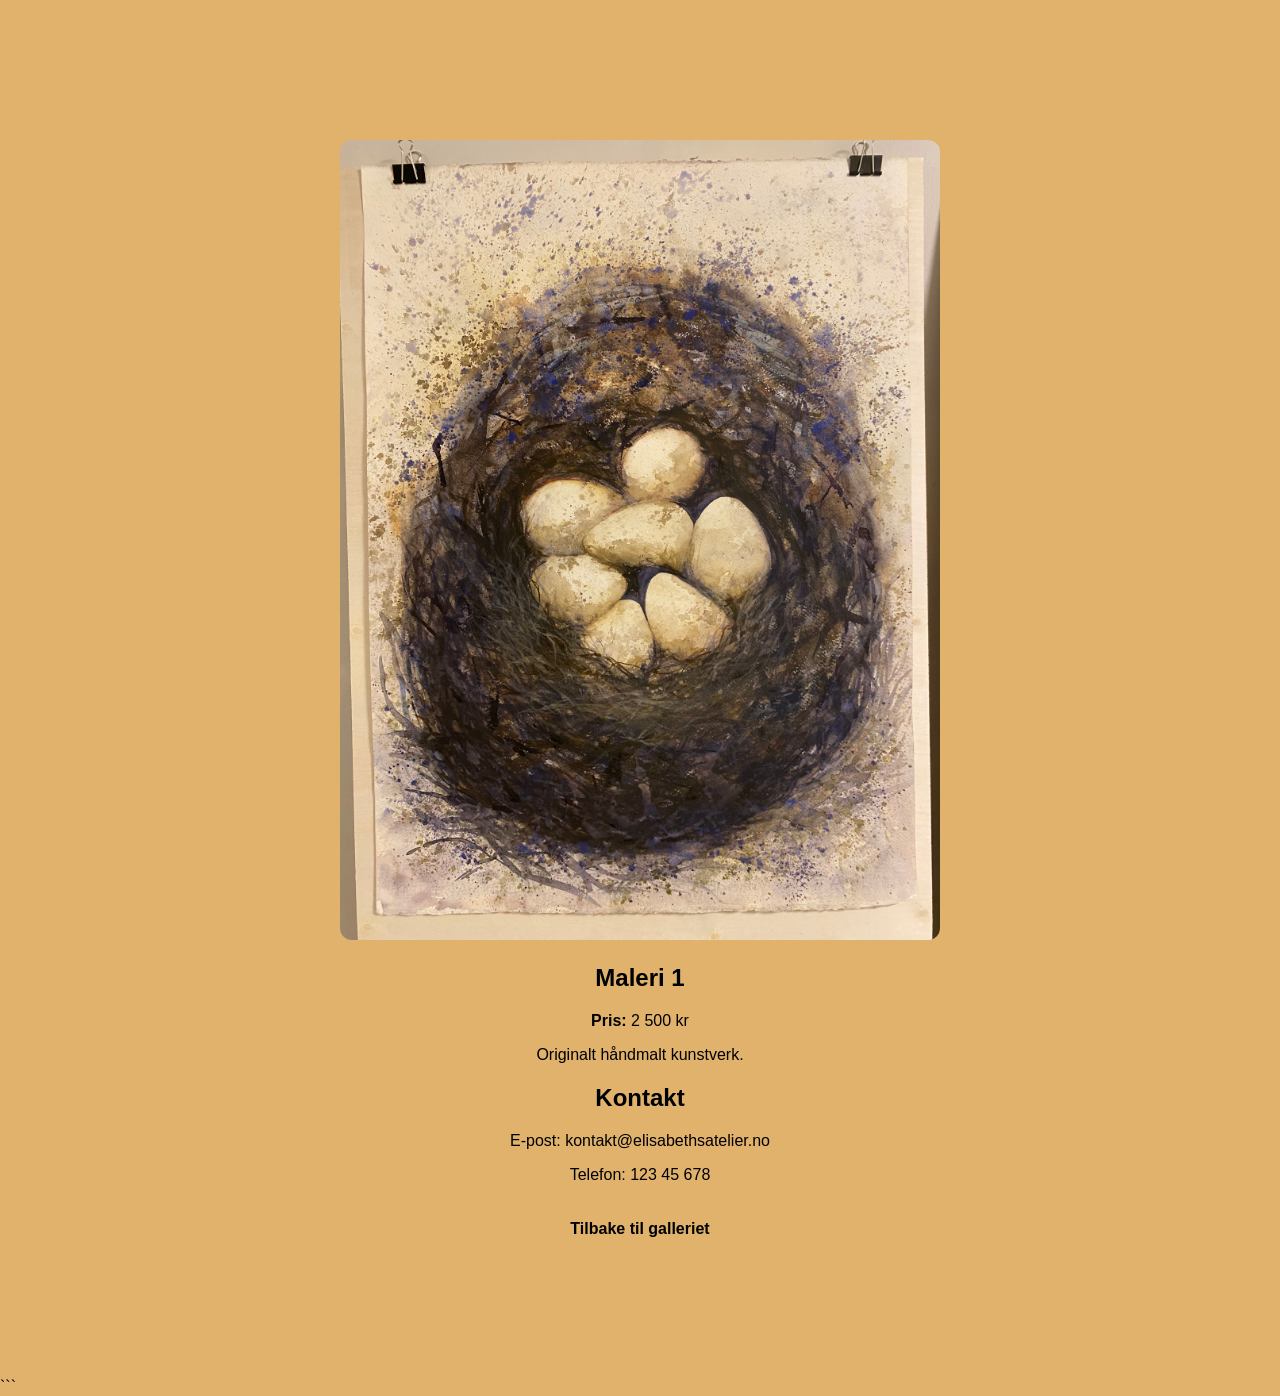
<file: maleri1.html>
<!DOCTYPE html>
<html lang="no">
<head>
  <meta charset="UTF-8">
  <meta name="viewport" content="width=device-width, initial-scale=1.0">
  <title>Maleri 1</title>

  <link rel="stylesheet" href="style.css">
</head>
<body>

<section class="painting-page">

  <img
    src="bilder/Fule_reir_mange_egg.jpeg"
    alt="Maleri 1">

  <h1>Maleri 1</h1>

  <p><strong>Pris:</strong> 2 500 kr</p>

  <p>
    Originalt håndmalt kunstverk.
  </p>

  <h2>Kontakt</h2>

  <p>E-post: kontakt@elisabethsatelier.no</p>

  <p>Telefon: 123 45 678</p>

  <a href="index.html">
    Tilbake til galleriet
  </a>

</section>

</body>
</html>
```
</file>
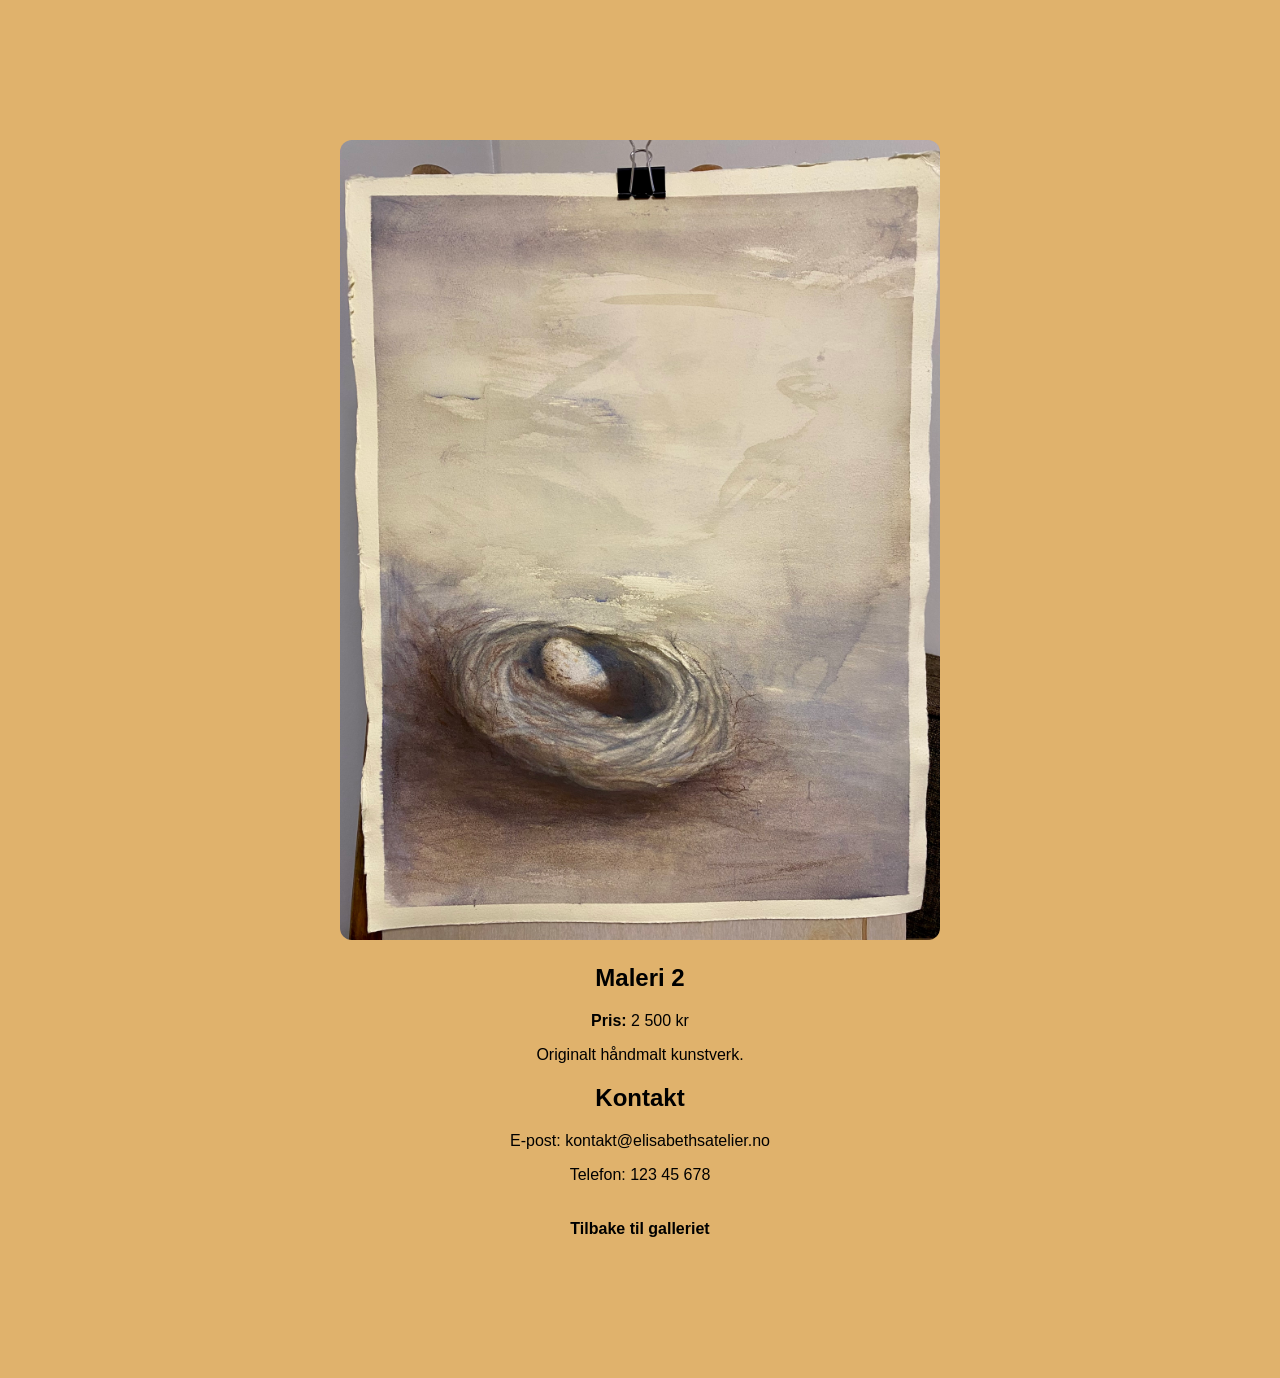
<file: maleri2.html>
<!DOCTYPE html>
<html lang="no">
<head>
  <meta charset="UTF-8">
  <meta name="viewport" content="width=device-width, initial-scale=1.0">
  <title>Maleri 2</title>

  <link rel="stylesheet" href="style.css">
</head>
<body>

<section class="painting-page">

  <img
    src="bilder/Fuler_reir_ett_egg.jpeg"
    alt="Maleri 2">

  <h1>Maleri 2</h1>

  <p><strong>Pris:</strong> 2 500 kr</p>

  <p>
    Originalt håndmalt kunstverk.
  </p>

  <h2>Kontakt</h2>

  <p>E-post: kontakt@elisabethsatelier.no</p>

  <p>Telefon: 123 45 678</p>

  <a href="index.html">
    Tilbake til galleriet
  </a>

</section>

</body>
</html>
</file>
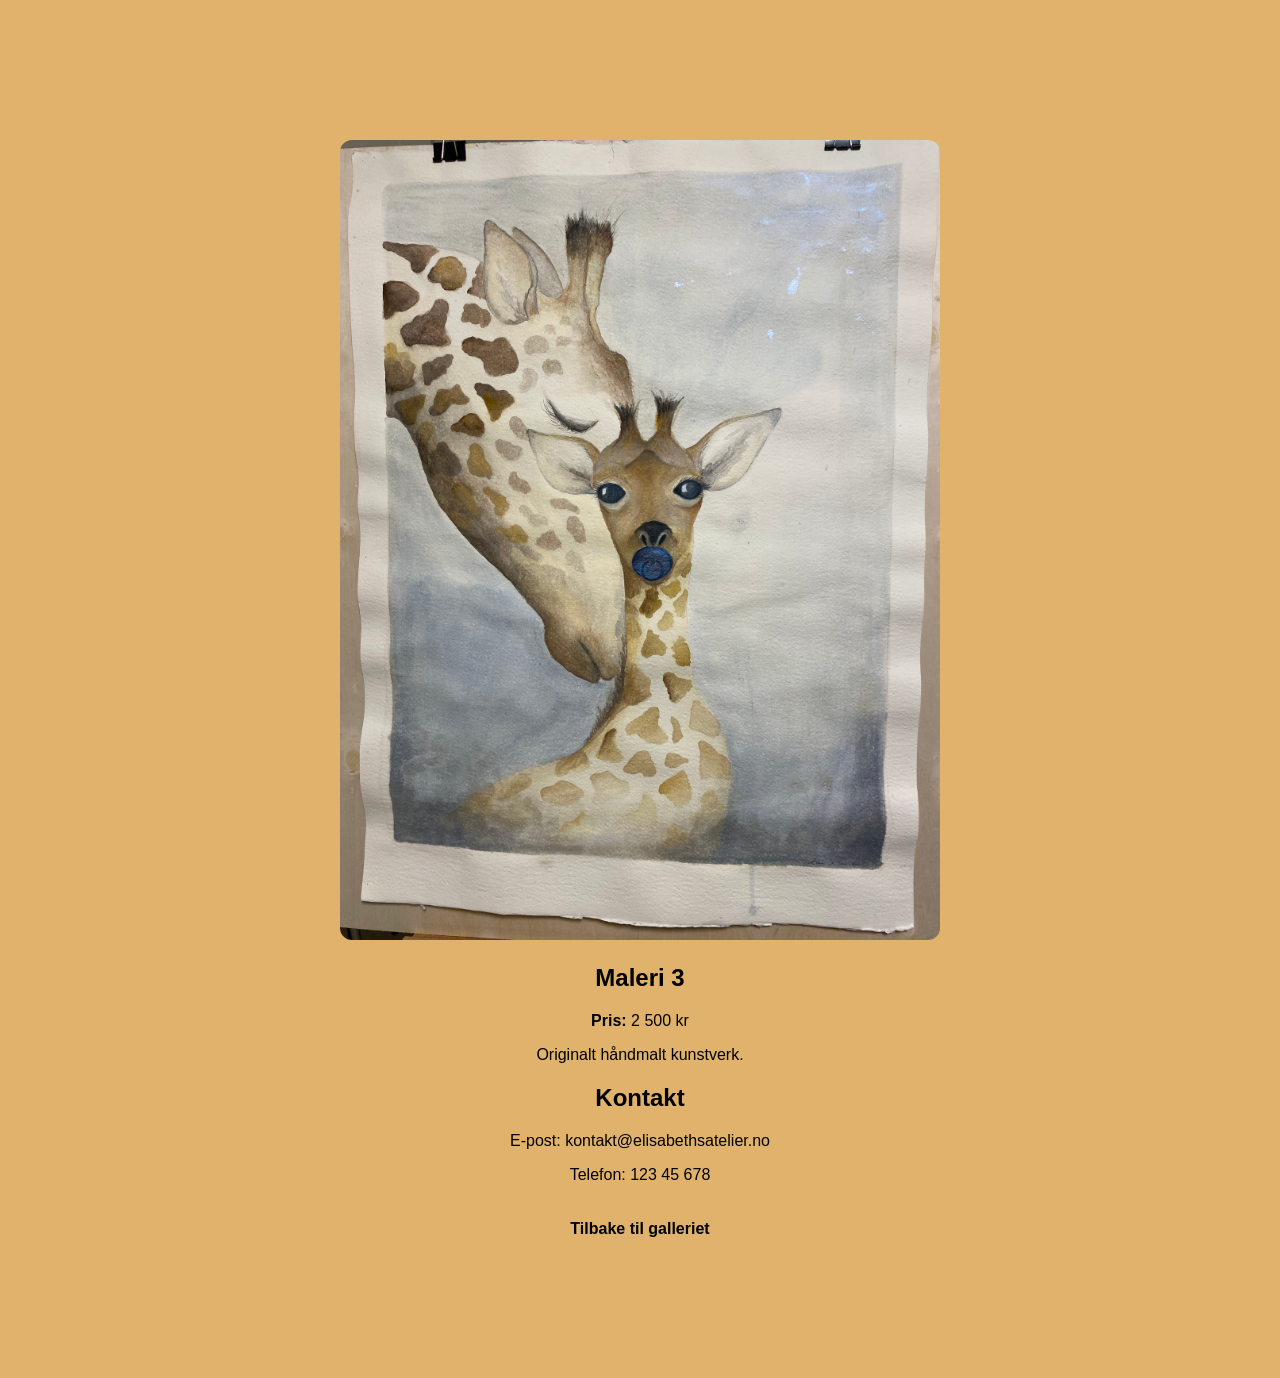
<file: maleri3.html>
<!DOCTYPE html>
<html lang="no">
<head>
  <meta charset="UTF-8">
  <meta name="viewport" content="width=device-width, initial-scale=1.0">
  <title>Maleri 3</title>

  <link rel="stylesheet" href="style.css">
</head>
<body>

<section class="painting-page">

  <img
    src="bilder/Sjirafer.jpeg"
    alt="Maleri 3">

  <h1>Maleri 3</h1>

  <p><strong>Pris:</strong> 2 500 kr</p>

  <p>
    Originalt håndmalt kunstverk.
  </p>

  <h2>Kontakt</h2>

  <p>E-post: kontakt@elisabethsatelier.no</p>

  <p>Telefon: 123 45 678</p>

  <a href="index.html">
    Tilbake til galleriet
  </a>

</section>

</body>
</html>
</file>
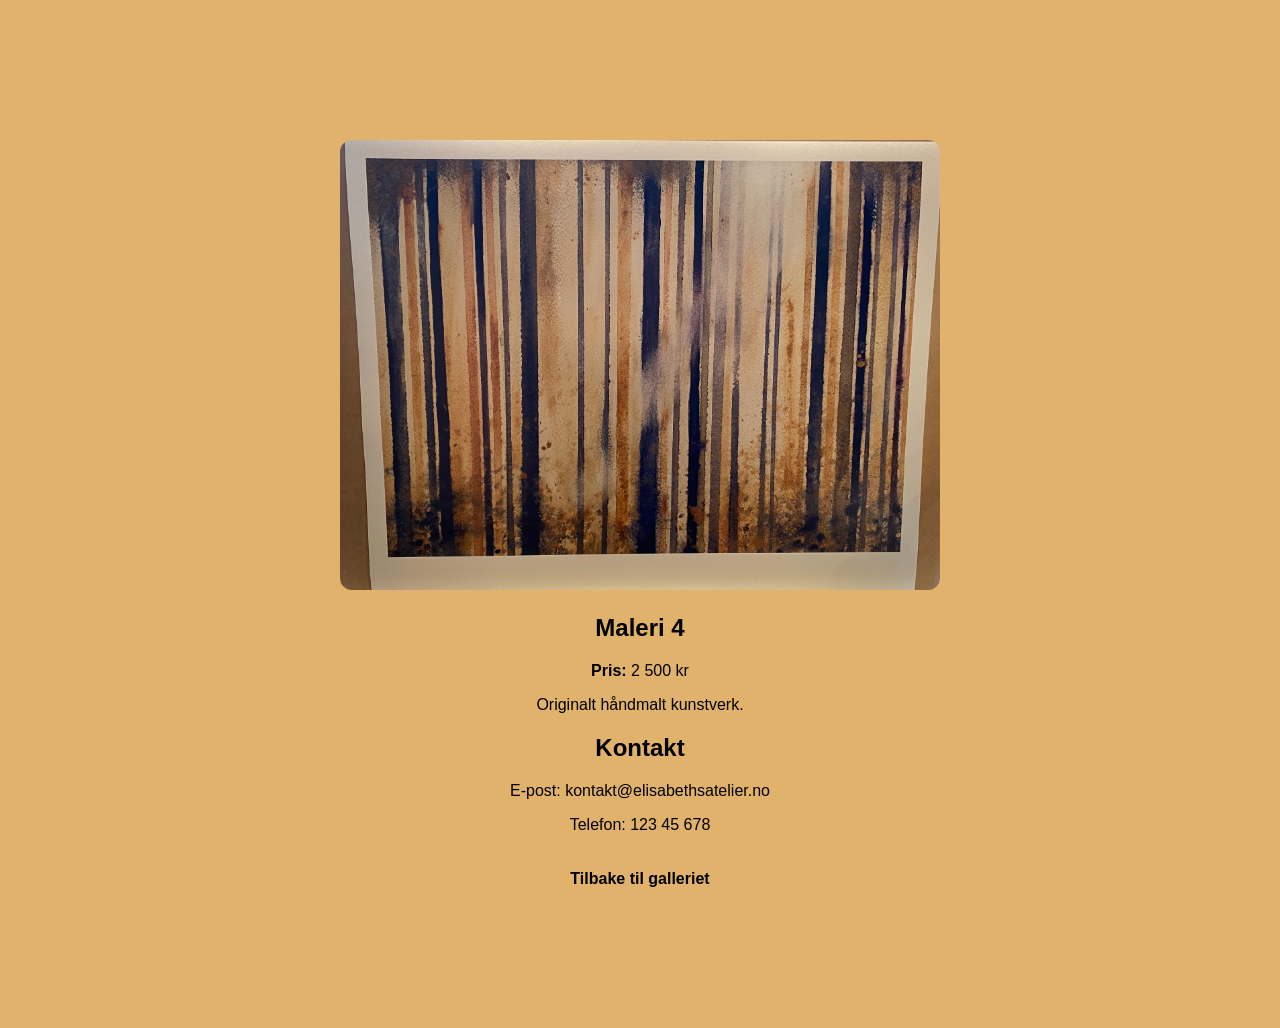
<file: maleri4.html>
<!DOCTYPE html>
<html lang="no">
<head>
  <meta charset="UTF-8">
  <meta name="viewport" content="width=device-width, initial-scale=1.0">
  <title>Maleri 4</title>

  <link rel="stylesheet" href="style.css">
</head>
<body>

<section class="painting-page">

  <img
    src="bilder/Skog.jpeg"
    alt="Maleri 4">

  <h1>Maleri 4</h1>

  <p><strong>Pris:</strong> 2 500 kr</p>

  <p>
    Originalt håndmalt kunstverk.
  </p>

  <h2>Kontakt</h2>

  <p>E-post: kontakt@elisabethsatelier.no</p>

  <p>Telefon: 123 45 678</p>

  <a href="index.html">
    Tilbake til galleriet
  </a>

</section>

</body>
</html>
</file>
<file: style.css>
body {
  margin: 0;
  font-family: Arial, sans-serif;
  background-color: #e0b26c;
}

html {
  scroll-behavior: smooth;
}

nav {
  position: fixed;
  top: 0;
  left: 0;
  width: 100%;

  padding: 15px 30px;
  box-sizing: border-box;

  display: flex;
  justify-content: space-between;
  align-items: center;

  background: rgba(0, 0, 0, 0.2);
  backdrop-filter: blur(10px);

  z-index: 1000;
}

nav h2 {
  margin: 0;
}

.scroll-btn {
  text-decoration: none;
  color: black;
  font-weight: bold;
}

.hero {
  height: 100vh;

  display: flex;
  justify-content: center;
  align-items: center;

  background-image: url("https://images.unsplash.com/photo-1579783902614-a3fb3927b6a5");
  background-size: cover;
  background-position: center;
}

.hero h1 {
  color: rgb(241, 206, 140);

  background: rgba(0, 0, 0, 0.5);

  padding: 20px 40px;
  border-radius: 10px;

  font-size: 3rem;
}

.gallery {
  padding: 100px 50px;
}

.gallery h2 {
  text-align: center;
  margin-bottom: 40px;
  font-size: 2rem;
}

.gallery-grid {
  display: grid;

  grid-template-columns: repeat(auto-fit, minmax(280px, 1fr));

  gap: 25px;
}

.gallery-grid img {
  width: 100%;
  height: auto;

  object-fit: cover;

  border-radius: 12px;

  transition: transform 0.3s ease,
              box-shadow 0.3s ease;
}

.gallery-grid img:hover {
  transform: scale(1.04);

  box-shadow: 0 10px 25px rgba(0,0,0,0.25);
}

.painting-page {
  max-width: 800px;

  margin: 120px auto;

  padding: 20px;

  text-align: center;
}

.painting-page img {
  width: 100%;
  max-width: 600px;

  border-radius: 12px;
}

.painting-page h1 {
  margin-top: 20px;
}

.painting-page a {
  display: inline-block;

  margin-top: 20px;

  text-decoration: none;

  color: black;
  font-weight: bold;
}

@media (max-width: 768px) {

  nav {
    padding: 15px;
  }

  .hero h1 {
    font-size: 2rem;
    text-align: center;
  }

  .gallery {
    padding: 80px 20px;
  }

  .gallery-grid {
    grid-template-columns: 1fr;
  }
}
</file>
